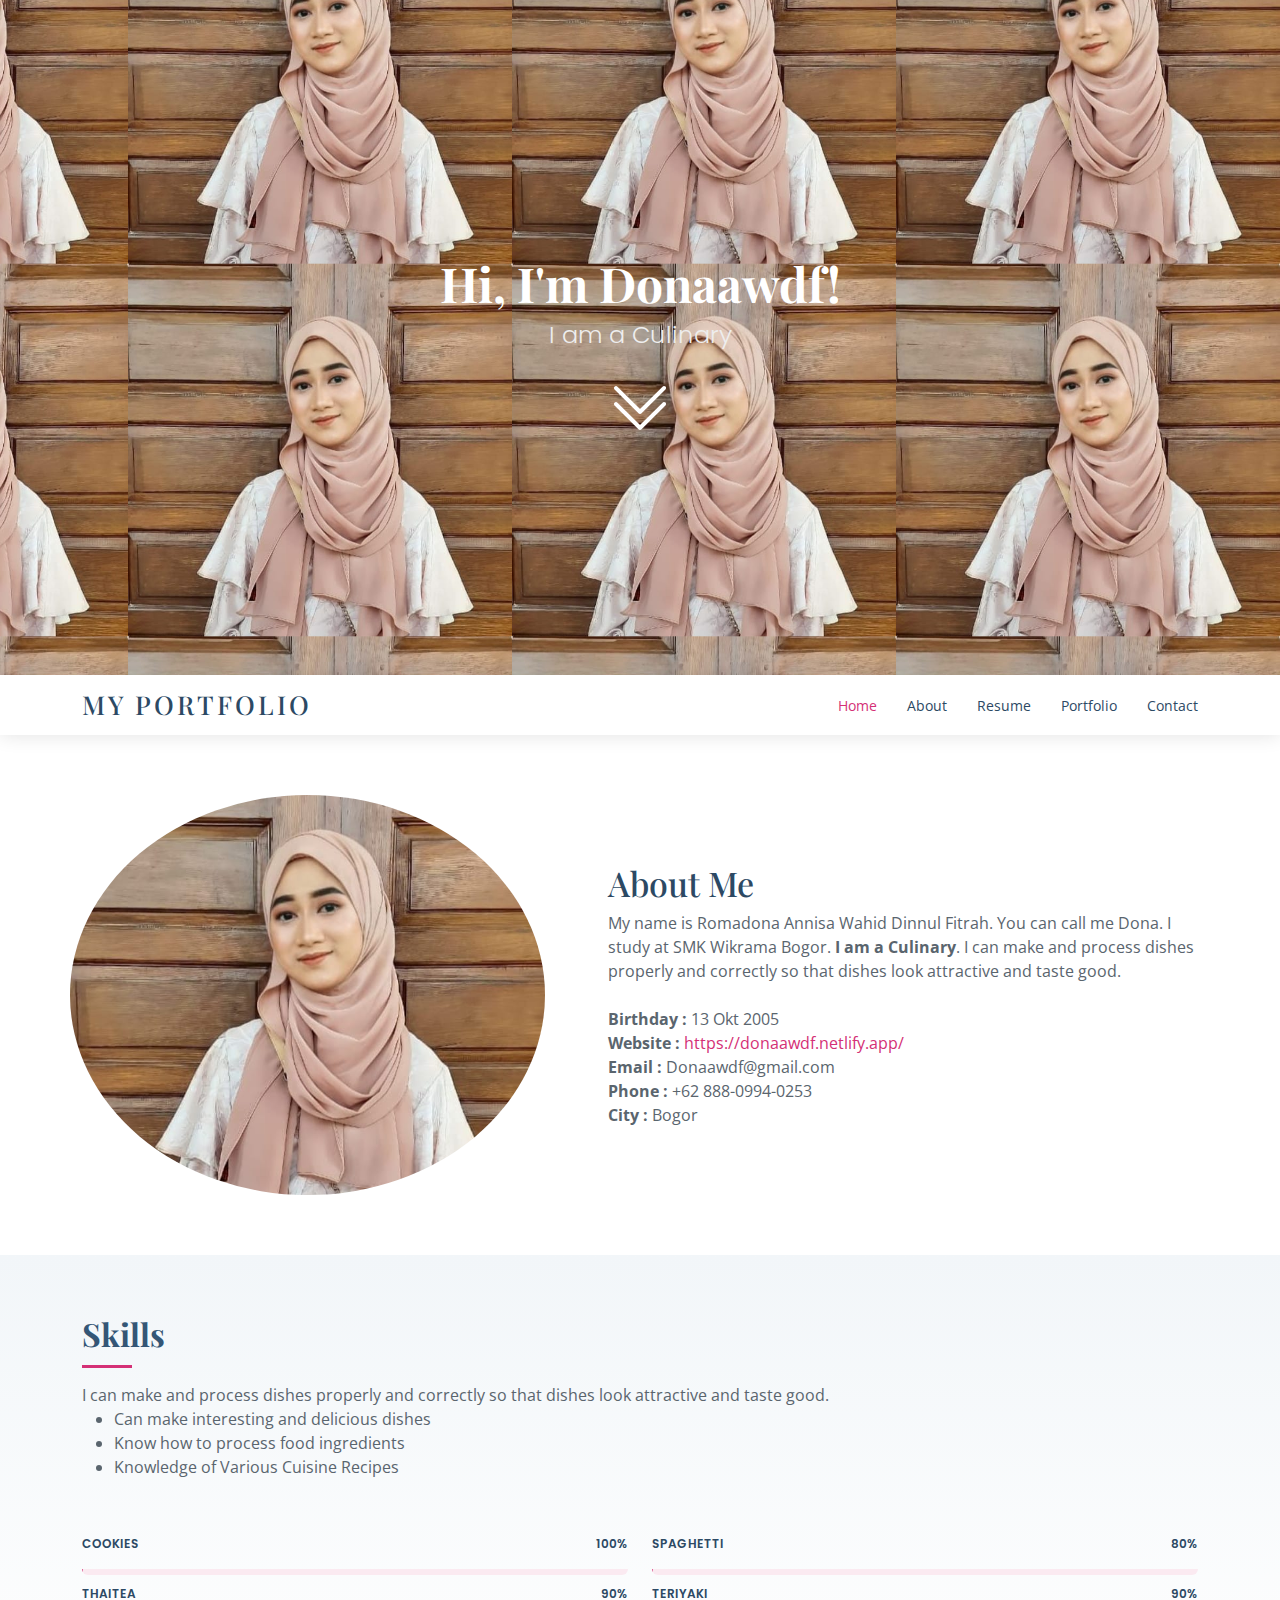
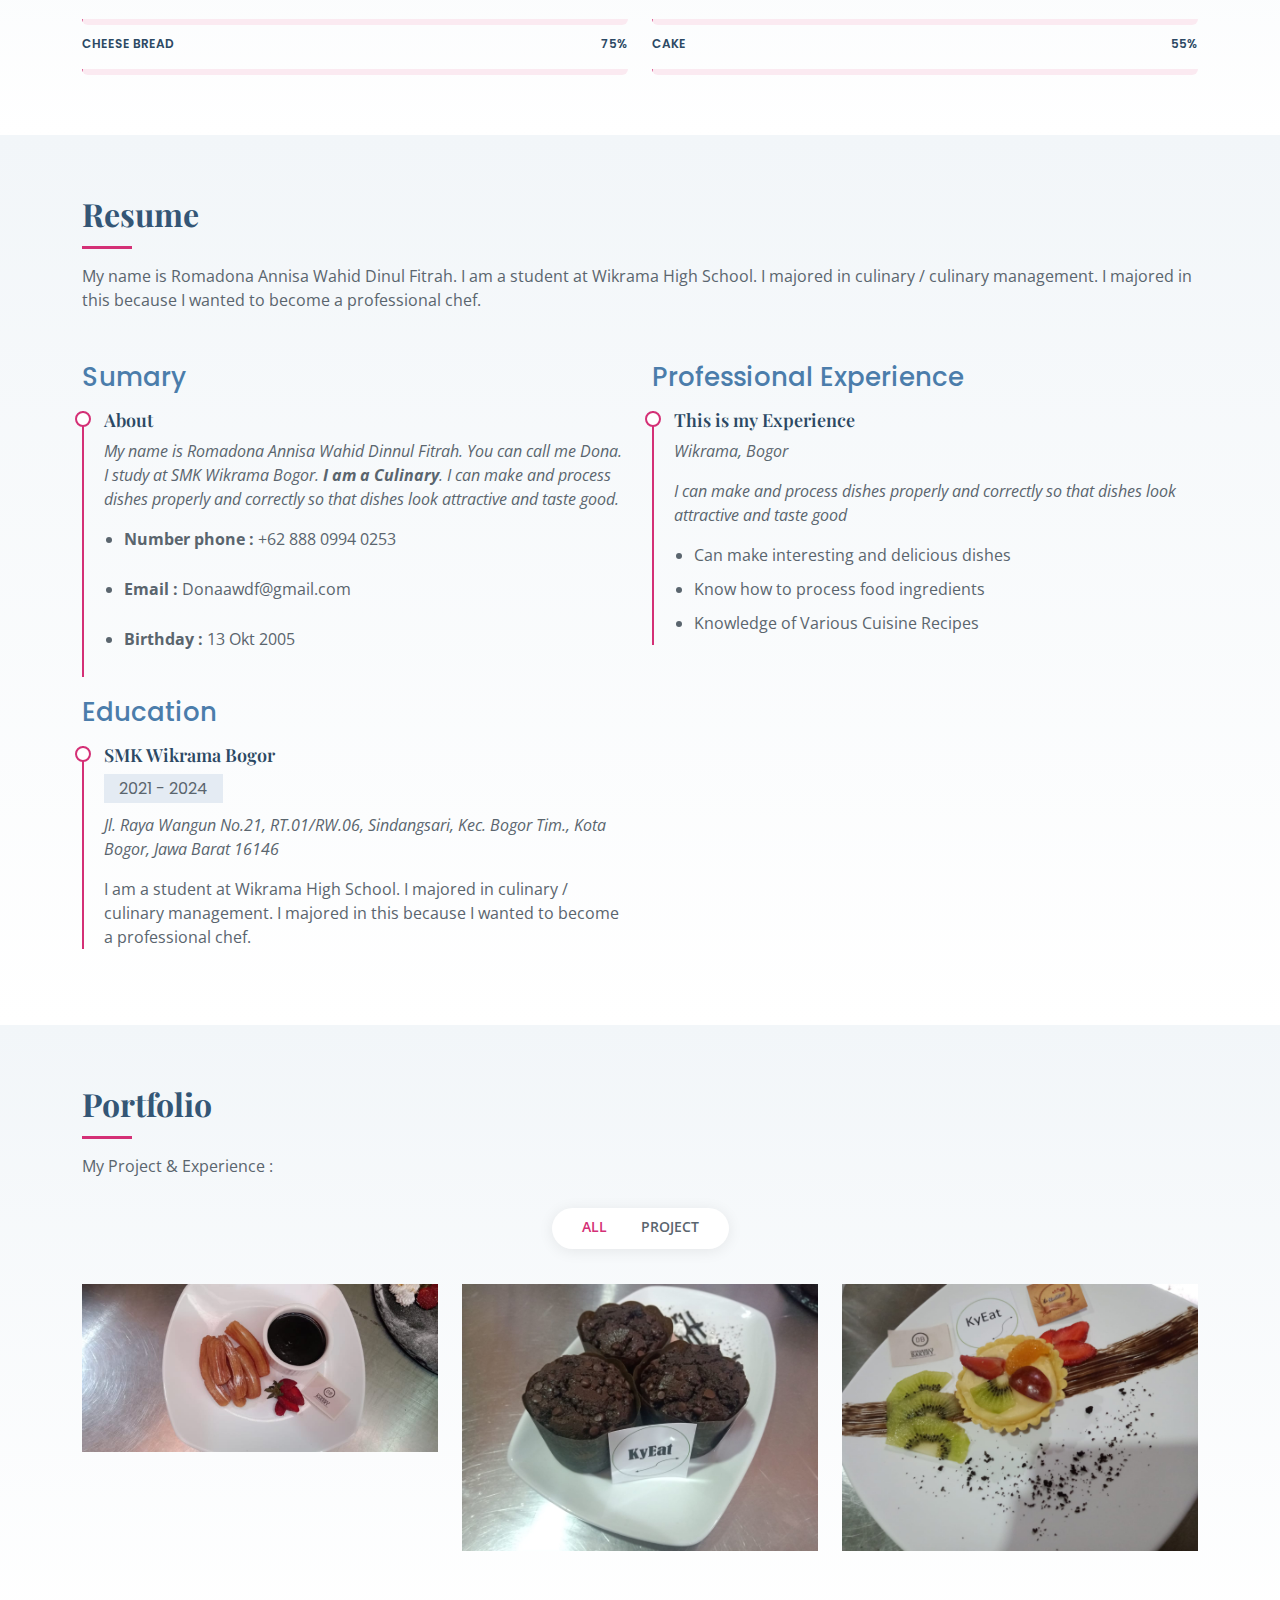
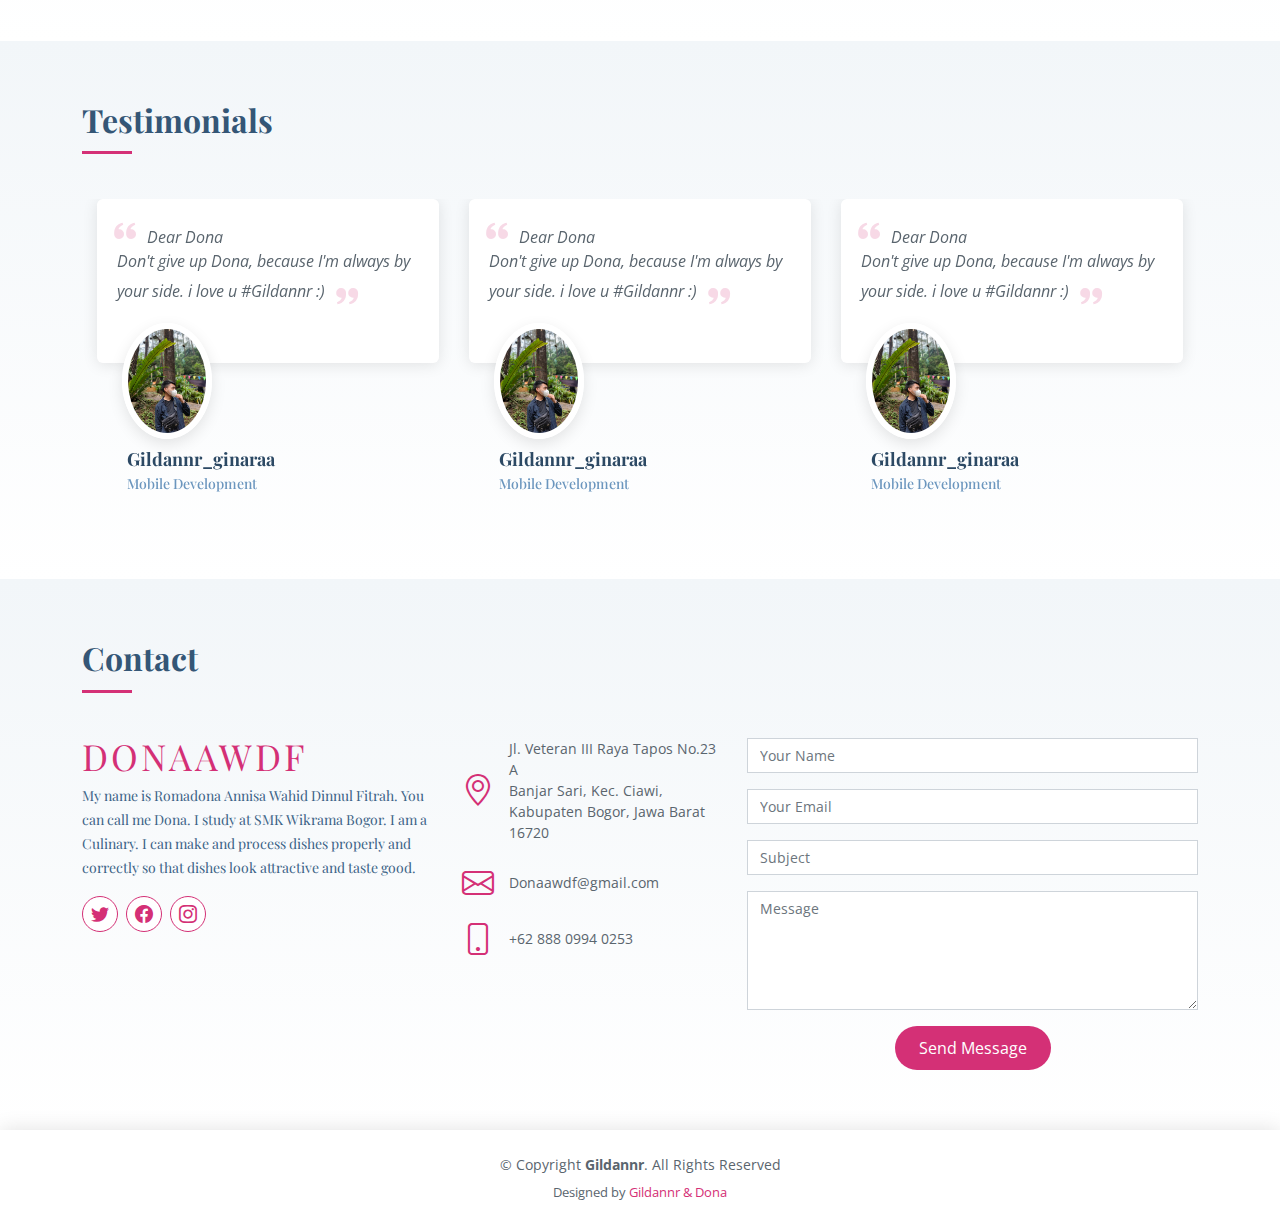
<file: index.html>
<!DOCTYPE html>
<html lang="en">

<head>
  <meta charset="utf-8">
  <meta content="width=device-width, initial-scale=1.0" name="viewport">

  <title>Dona Portfolio</title>
  <meta content="" name="description">
  <meta content="" name="keywords">

  <!-- Favicons -->
  <link hidden href="assets/img/favicon.png" rel="icon">
  <link hidden href="assets/img/apple-touch-icon.png" rel="apple-touch-icon">

  <!-- Google Fonts -->
  <link href="https://fonts.googleapis.com/css?family=Open+Sans:300,300i,400,400i,600,600i,700,700i|Poppins:300,300i,400,400i,500,500i,600,600i,700,700i|Playfair+Display:400,400i,500,500i,600,600i,700,700i&subset=cyrillic" rel="stylesheet">

  <!-- Vendor CSS Files -->
  <link href="assets/vendor/bootstrap/css/bootstrap.min.css" rel="stylesheet">
  <link href="assets/vendor/bootstrap-icons/bootstrap-icons.css" rel="stylesheet">
  <link href="assets/vendor/boxicons/css/boxicons.min.css" rel="stylesheet">
  <link href="assets/vendor/glightbox/css/glightbox.min.css" rel="stylesheet">
  <link href="assets/vendor/swiper/swiper-bundle.min.css" rel="stylesheet">

  <!-- Template Main CSS File -->
  <link href="assets/css/style.css" rel="stylesheet">

  <!-- =======================================================
  * Template Name: Lonely - v4.10.0
  * Template URL: https://bootstrapmade.com/free-html-bootstrap-template-lonely/
  * Author: BootstrapMade.com
  * License: https://bootstrapmade.com/license/
  ======================================================== -->
</head>

<body>

  <!-- ======= Hero Section ======= -->
  <section id="hero" class="d-flex flex-column align-items-center justify-content-center">
    <h1>Hi, I'm Donaawdf!</h1>
    <h2>I am a Culinary</h2>
    <a href="#about" class="btn-get-started scrollto"><i class="bi bi-chevron-double-down"></i></a>
  </section><!-- End Hero -->

  <!-- ======= Header ======= -->
  <header id="header" class="d-flex align-items-center">
    <div class="container d-flex align-items-center justify-content-between">

      <div class="logo">
        <h1><a href="index.html">My portfolio</a></h1>
        <!-- Uncomment below if you prefer to use an image logo -->
        <!-- <a href="index.html"><img src="assets/img/logo.png" alt="" class="img-fluid"></a>-->
      </div>

      <nav id="navbar" class="navbar">
        <ul>
          <li><a class="nav-link scrollto active" href="#hero">Home</a></li>
          <li><a class="nav-link scrollto" href="#about">About</a></li>
          <li><a class="nav-link scrollto" href="#resume">Resume</a></li>
          <li><a class="nav-link scrollto" href="#portfolio">Portfolio</a></li>
          <li><a class="nav-link scrollto" href="#contact">Contact</a></li>
        </ul>
        <i class="bi bi-list mobile-nav-toggle"></i>
      </nav><!-- .navbar -->

    </div>
  </header><!-- End Header -->

  <main id="main">

    <!-- ======= About Section ======= -->
    <section id="about" class="about">
      <div class="container">

        <div class="row no-gutters">
          <div class="image col-xl-5 d-flex align-items-stretch justify-content-center justify-content-lg-start"></div>
          <div class="col-xl-7 ps-0 ps-lg-5 pe-lg-1 d-flex align-items-stretch">
            <div style="margin-left: 15px;" class="content d-flex flex-column justify-content-center">
              <h3>About Me</h3>
              <p>
                My name is Romadona Annisa Wahid Dinnul Fitrah. You can call me Dona. I study at SMK Wikrama Bogor. <strong>I am a Culinary</strong>. I can make and process dishes properly and correctly so that dishes look attractive and taste good.</p><br>
                <div class="row">
                  <div class="personal-info padd-15">
                   <div class="row">
                       <div class="info-item padd-15">
                          <strong><p>Birthday : </strong><span>13 Okt 2005</span></p>
                       </div>
                       <div class="info-item padd-15">
                           <strong><p>Website : </strong><a href="https://donaawdf.netlify.app/"><span>https://donaawdf.netlify.app/</span></a></p>
                       </div>
                       <div class="info-item padd-15">
                           <strong><p>Email : </strong><span>Donaawdf@gmail.com</span></p>
                       </div>
                       <div class="info-item padd-15">
                           <strong><p>Phone : </strong><span>+62 888-0994-0253</span></p>
                       </div>
                       <div class="info-item padd-15">
                           <strong><p>City : </strong><span>Bogor</span></p>
                       </div>
                   </div><!-- End .content-->
          </div>
        </div>

      </div>
    </section><!-- End About Section -->

    <!-- ======= Skills Section ======= -->
    <section id="skills" class="skills section-bg">
      <div class="container">

        <div class="section-title">
          <h2>Skills</h2>
          <p>I can make and process dishes properly and correctly so that dishes look attractive and taste good.
            <ul>
              <li>Can make interesting and delicious dishes</li>
              <li>Know how to process food ingredients</li>
              <li>Knowledge of Various Cuisine Recipes</li>
            </ul>
          </p>
        </div>

        <div class="row skills-content">

          <div class="col-lg-6">

            <div class="progress">
              <span class="skill">Cookies <i class="val">100%</i></span>
              <div class="progress-bar-wrap">
                <div class="progress-bar" role="progressbar" aria-valuenow="100" aria-valuemin="0" aria-valuemax="100"></div>
              </div>
            </div>

            <div class="progress">
              <span class="skill">Thaitea <i class="val">90%</i></span>
              <div class="progress-bar-wrap">
                <div class="progress-bar" role="progressbar" aria-valuenow="90" aria-valuemin="0" aria-valuemax="100"></div>
              </div>
            </div>

            <div class="progress">
              <span class="skill">Cheese Bread <i class="val">75%</i></span>
              <div class="progress-bar-wrap">
                <div class="progress-bar" role="progressbar" aria-valuenow="75" aria-valuemin="0" aria-valuemax="100"></div>
              </div>
            </div>

          </div>

          <div class="col-lg-6">

            <div class="progress">
              <span class="skill">Spaghetti <i class="val">80%</i></span>
              <div class="progress-bar-wrap">
                <div class="progress-bar" role="progressbar" aria-valuenow="80" aria-valuemin="0" aria-valuemax="100"></div>
              </div>
            </div>

            <div class="progress">
              <span class="skill">Teriyaki <i class="val">90%</i></span>
              <div class="progress-bar-wrap">
                <div class="progress-bar" role="progressbar" aria-valuenow="90" aria-valuemin="0" aria-valuemax="100"></div>
              </div>
            </div>

            <div class="progress">
              <span class="skill">Cake <i class="val">55%</i></span>
              <div class="progress-bar-wrap">
                <div class="progress-bar" role="progressbar" aria-valuenow="55" aria-valuemin="0" aria-valuemax="100"></div>
              </div>
            </div>

          </div>

        </div>

      </div>
    </section><!-- End Skills Section -->

    <!-- ======= Resume Section ======= -->
    <section id="resume" class="resume section-bg">
      <div class="container">

        <div class="section-title">
          <h2>Resume</h2>
          <p>My name is Romadona Annisa Wahid Dinul Fitrah. I am a student at Wikrama High School. I majored in culinary / culinary management. I majored in this because I wanted to become a professional chef.</p>
        </div>

        <div class="row">
          <div class="col-lg-6">
            <h3 class="resume-title">Sumary</h3>
            <div class="resume-item pb-0">
              <h4>About</h4>
              <p><em>My name is Romadona Annisa Wahid Dinnul Fitrah. You can call me Dona. I study at SMK Wikrama Bogor. <strong>I am a Culinary</strong>. I can make and process dishes properly and correctly so that dishes look attractive and taste good.</p></em></p>
              <p>
              <ul>
                <li><strong><p>Number phone : </strong><span>+62 888 0994 0253</span></p></li>
                <li><strong><p>Email : </strong><span>Donaawdf@gmail.com</span></p></li>
                <li><strong><p>Birthday : </strong><span>13 Okt 2005</span></p></li>
              </ul>
              </p>
            </div>

            <h3 class="resume-title">Education</h3>
            <div class="resume-item">
              <h4>SMK Wikrama Bogor</h4>
              <h5>2021 - 2024</h5>
              <p><em>Jl. Raya Wangun No.21, RT.01/RW.06, Sindangsari, Kec. Bogor Tim., Kota Bogor, Jawa Barat 16146</em></p>
              <p> I am a student at Wikrama High School. I majored in culinary / culinary management. I majored in this because I wanted to become a professional chef.</p>
            </div>
          </div>
          <div class="col-lg-6">
            <h3 class="resume-title">Professional Experience</h3>
            <div class="resume-item">
              <h4>This is my Experience</h4>
              <p><em>Wikrama, Bogor </em></p>
              <p>
                <em>I can make and process dishes properly and correctly so that dishes look attractive and taste good
</em>
              <ul>
                <li>Can make interesting and delicious dishes</li>
                <li>Know how to process food ingredients </li>
                <li>Knowledge of Various Cuisine Recipes</li>
              </ul>
              </p>
            </div>
          </div>
        </div>

      </div>
    </section><!-- End Resume Section -->

   
    </section><!-- End Services Section -->

    <!-- ======= Portfolio Section ======= -->
    <section id="portfolio" class="portfolio section-bg">
      <div class="container">

        <div class="section-title">
          <h2>Portfolio</h2>
          <p>My Project & Experience :</p>
        </div>

        <div class="row">
          <div class="col-lg-12 d-flex justify-content-center">
            <ul id="portfolio-flters">
              <li data-filter="*" class="filter-active">All</li>
              <li data-filter=".filter-app">Project</li>
            </ul>
          </div>
        </div>

        <div class="row portfolio-container">

          <div class="col-lg-4 col-md-6 portfolio-item filter-app">
            <div class="portfolio-wrap">
              <img src="assets/img/portfolio/cake.jpg" class="img-fluid" alt="">
              <div class="portfolio-info">
                <h4>Project 1</h4>
                <p>Cake</p>
              </div>
              <div class="portfolio-links">
                <a href="assets/img/portfolio/cake.jpg" data-gallery="portfolioGallery" class="portfolio-lightbox" title="App 1"><i class="bx bx-plus"></i></a>
                <a href="portfolio-details.html" title="More Details"><i class="bx bx-link"></i></a>
              </div>
            </div>
          </div>

          <div class="col-lg-4 col-md-6 portfolio-item filter-app">
            <div class="portfolio-wrap">
              <img src="assets/img/portfolio/cokelat.jpg" class="img-fluid" alt="">
              <div class="portfolio-info">
                <h4>Project 2</h4>
                <p>Cookies</p>
              </div>
              <div class="portfolio-links">
                <a href="assets/img/portfolio/cokelat.jpg" data-gallery="portfolioGallery" class="portfolio-lightbox" title="Web 3"><i class="bx bx-plus"></i></a>
                <a href="portfolio-details.html" title="More Details"><i class="bx bx-link"></i></a>
              </div>
            </div>
          </div>

          <div class="col-lg-4 col-md-6 portfolio-item filter-app">
            <div class="portfolio-wrap">
              <img src="assets/img/portfolio/dessert.jpg" class="img-fluid" alt="">
              <div class="portfolio-info">
                <h4>Project 3</h4>
                <p>Dessert</p>
              </div>
              <div class="portfolio-links">
                <a href="assets/img/portfolio/dessert.jpg" data-gallery="portfolioGallery" class="portfolio-lightbox" title="App 2"><i class="bx bx-plus"></i></a>
                <a href="portfolio-details.html" title="More Details"><i class="bx bx-link"></i></a>
              </div>
            </div>
          </div>
    </section><!-- End Portfolio Section -->

   
    <!-- ======= Testimonials Section ======= -->
    <section id="testimonials" class="testimonials section-bg">
      <div class="container">

        <div class="section-title">
          <h2>Testimonials</h2>
        </div>

        <div class="testimonials-slider swiper" data-aos="fade-up" data-aos-delay="100">
          <div class="swiper-wrapper">

            <div class="swiper-slide">
              <div class="testimonial-item">
                <p>
                  <i class="bx bxs-quote-alt-left quote-icon-left"></i>
                  Dear Dona <br> Don't give up Dona, because I'm always by your side. i love u #Gildannr :)
                  <i class="bx bxs-quote-alt-right quote-icon-right"></i>
                </p>
                <img src="assets/img/testimonials/candit.jpeg" class="testimonial-img" alt="">
                <h3>Gildannr_ginaraa</h3>
                <h4>Mobile Development</h4>
              </div>
            </div><!-- End testimonial item -->
          </div>
        </div>
      </div>
    </section>
    <!-- ======= Contact Section ======= -->
    <section id="contact" class="contact section-bg">
      <div class="container">

        <div class="section-title">
          <h2>Contact</h2>
          </div>

        <div class="row">

          <div class="col-lg-4 col-md-4">
            <div class="contact-about">
              <h3>Donaawdf</h3>
              <p>My name is Romadona Annisa Wahid Dinnul Fitrah. You can call me Dona. I study at SMK Wikrama Bogor. I am a Culinary. I can make and process dishes properly and correctly so that dishes look attractive and taste good.</p>
              <div class="social-links">
                <a href="#" class="twitter"><i class="bi bi-twitter"></i></a>
                <a href="#" class="facebook"><i class="bi bi-facebook"></i></a>
                <a href="https://www.instagram.com/donarwft/?hl=id" class="instagram"><i class="bi bi-instagram"></i></a>
              </div>
            </div>
          </div>

          <div class="col-lg-3 col-md-4">
            <div class="info">
              <div class="d-flex align-items-center">
                <i class="bi bi-geo-alt"></i>
                <p>Jl. Veteran III Raya Tapos No.23 A<br>Banjar Sari, Kec. Ciawi, Kabupaten Bogor, Jawa Barat 16720</p>
              </div>

              <div class="d-flex align-items-center mt-4">
                <i class="bi bi-envelope"></i>
                <p>Donaawdf@gmail.com</p>
              </div>

              <div class="d-flex align-items-center mt-4">
                <i class="bi bi-phone"></i>
                <p>+62 888 0994 0253</p>
              </div>

            </div>
          </div>

          <div class="col-lg-5 col-md-8">
            <form action="forms/contact.php" method="post" role="form" class="php-email-form">
              <div class="form-group">
                <input type="text" name="name" class="form-control" id="name" placeholder="Your Name" required>
              </div>
              <div class="form-group mt-3">
                <input type="email" class="form-control" name="email" id="email" placeholder="Your Email" required>
              </div>
              <div class="form-group mt-3">
                <input type="text" class="form-control" name="subject" id="subject" placeholder="Subject" required>
              </div>
              <div class="form-group mt-3">
                <textarea class="form-control" name="message" rows="5" placeholder="Message" required></textarea>
              </div>
              <div class="my-3">
                <div class="loading">Loading</div>
                <div class="error-message"></div>
                <div class="sent-message">Your message has been sent. Thank you!</div>
              </div>
              <div class="text-center"><button type="submit">Send Message</button></div>
            </form>
          </div>

        </div>

      </div>
    </section><!-- End Contact Section -->

  </main><!-- End #main -->

  <!-- ======= Footer ======= -->
  <footer id="footer">
    <div class="container">
      <div class="copyright">
        &copy; Copyright <strong><span>Gildannr</span></strong>. All Rights Reserved
      </div>
      <div class="credits">
        <!-- All the links in the footer should remain intact. -->
        <!-- You can delete the links only if you purchased the pro version. -->
        <!-- Licensing information: https://bootstrapmade.com/license/ -->
        <!-- Purchase the pro version with working PHP/AJAX contact form: https://bootstrapmade.com/free-html-bootstrap-template-lonely/ -->
        Designed by <a href="https://github.com/muhamadgildannr">Gildannr & Dona</a>
      </div>
    </div>
  </footer><!-- End  Footer -->

  <a href="#" class="back-to-top d-flex align-items-center justify-content-center"><i class="bi bi-arrow-up-short"></i></a>

  <!-- Vendor JS Files -->
  <script src="assets/vendor/purecounter/purecounter_vanilla.js"></script>
  <script src="assets/vendor/bootstrap/js/bootstrap.bundle.min.js"></script>
  <script src="assets/vendor/glightbox/js/glightbox.min.js"></script>
  <script src="assets/vendor/isotope-layout/isotope.pkgd.min.js"></script>
  <script src="assets/vendor/swiper/swiper-bundle.min.js"></script>
  <script src="assets/vendor/waypoints/noframework.waypoints.js"></script>
  <script src="assets/vendor/php-email-form/validate.js"></script>

  <!-- Template Main JS File -->
  <script src="assets/js/main.js"></script>

</body>

</html>
</file>
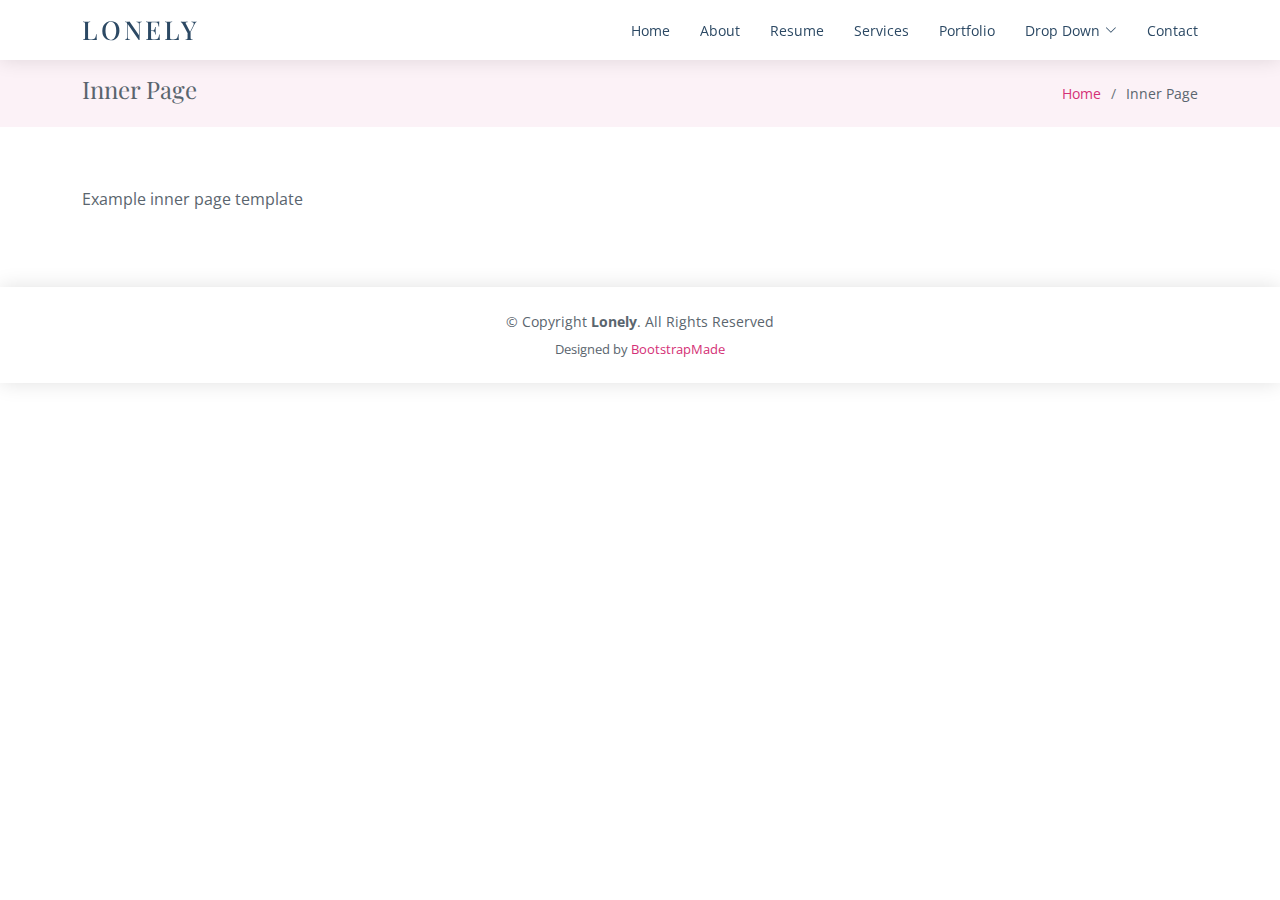
<file: inner-page.html>
<!DOCTYPE html>
<html lang="en">

<head>
  <meta charset="utf-8">
  <meta content="width=device-width, initial-scale=1.0" name="viewport">

  <title>Inner Page - Lonely Bootstrap Template</title>
  <meta content="" name="description">
  <meta content="" name="keywords">

  <!-- Favicons -->
  <link hidden href="assets/img/favicon.png" rel="icon">
  <link hidden href="assets/img/apple-touch-icon.png" rel="apple-touch-icon">

  <!-- Google Fonts -->
  <link href="https://fonts.googleapis.com/css?family=Open+Sans:300,300i,400,400i,600,600i,700,700i|Poppins:300,300i,400,400i,500,500i,600,600i,700,700i|Playfair+Display:400,400i,500,500i,600,600i,700,700i&subset=cyrillic" rel="stylesheet">

  <!-- Vendor CSS Files -->
  <link href="assets/vendor/bootstrap/css/bootstrap.min.css" rel="stylesheet">
  <link href="assets/vendor/bootstrap-icons/bootstrap-icons.css" rel="stylesheet">
  <link href="assets/vendor/boxicons/css/boxicons.min.css" rel="stylesheet">
  <link href="assets/vendor/glightbox/css/glightbox.min.css" rel="stylesheet">
  <link href="assets/vendor/swiper/swiper-bundle.min.css" rel="stylesheet">

  <!-- Template Main CSS File -->
  <link href="assets/css/style.css" rel="stylesheet">

  <!-- =======================================================
  * Template Name: Lonely - v4.10.0
  * Template URL: https://bootstrapmade.com/free-html-bootstrap-template-lonely/
  * Author: BootstrapMade.com
  * License: https://bootstrapmade.com/license/
  ======================================================== -->
</head>

<body>

  <!-- ======= Header ======= -->
  <header id="header" class="d-flex align-items-center">
    <div class="container d-flex align-items-center justify-content-between">

      <div class="logo">
        <h1><a href="index.html">Lonely</a></h1>
        <!-- Uncomment below if you prefer to use an image logo -->
        <!-- <a href="index.html"><img src="assets/img/logo.png" alt="" class="img-fluid"></a>-->
      </div>

      <nav id="navbar" class="navbar">
        <ul>
          <li><a class="nav-link scrollto " href="#hero">Home</a></li>
          <li><a class="nav-link scrollto" href="#about">About</a></li>
          <li><a class="nav-link scrollto" href="#resume">Resume</a></li>
          <li><a class="nav-link scrollto" href="#services">Services</a></li>
          <li><a class="nav-link scrollto" href="#portfolio">Portfolio</a></li>
          <li class="dropdown"><a href="#"><span>Drop Down</span> <i class="bi bi-chevron-down"></i></a>
            <ul>
              <li><a href="#">Drop Down 1</a></li>
              <li class="dropdown"><a href="#"><span>Deep Drop Down</span> <i class="bi bi-chevron-right"></i></a>
                <ul>
                  <li><a href="#">Deep Drop Down 1</a></li>
                  <li><a href="#">Deep Drop Down 2</a></li>
                  <li><a href="#">Deep Drop Down 3</a></li>
                  <li><a href="#">Deep Drop Down 4</a></li>
                  <li><a href="#">Deep Drop Down 5</a></li>
                </ul>
              </li>
              <li><a href="#">Drop Down 2</a></li>
              <li><a href="#">Drop Down 3</a></li>
              <li><a href="#">Drop Down 4</a></li>
            </ul>
          </li>
          <li><a class="nav-link scrollto" href="#contact">Contact</a></li>
        </ul>
        <i class="bi bi-list mobile-nav-toggle"></i>
      </nav><!-- .navbar -->

    </div>
  </header><!-- End Header -->

  <main id="main">

    <!-- ======= Breadcrumbs Section ======= -->
    <section class="breadcrumbs">
      <div class="container">

        <div class="d-flex justify-content-between align-items-center">
          <h2>Inner Page</h2>
          <ol>
            <li><a href="index.html">Home</a></li>
            <li>Inner Page</li>
          </ol>
        </div>

      </div>
    </section><!-- End Breadcrumbs Section -->

    <section class="inner-page">
      <div class="container">
        <p>
          Example inner page template
        </p>
      </div>
    </section>

  </main><!-- End #main -->

  <!-- ======= Footer ======= -->
  <footer id="footer">
    <div class="container">
      <div class="copyright">
        &copy; Copyright <strong><span>Lonely</span></strong>. All Rights Reserved
      </div>
      <div class="credits">
        <!-- All the links in the footer should remain intact. -->
        <!-- You can delete the links only if you purchased the pro version. -->
        <!-- Licensing information: https://bootstrapmade.com/license/ -->
        <!-- Purchase the pro version with working PHP/AJAX contact form: https://bootstrapmade.com/free-html-bootstrap-template-lonely/ -->
        Designed by <a href="https://bootstrapmade.com/">BootstrapMade</a>
      </div>
    </div>
  </footer><!-- End  Footer -->

  <a href="#" class="back-to-top d-flex align-items-center justify-content-center"><i class="bi bi-arrow-up-short"></i></a>

  <!-- Vendor JS Files -->
  <script src="assets/vendor/purecounter/purecounter_vanilla.js"></script>
  <script src="assets/vendor/bootstrap/js/bootstrap.bundle.min.js"></script>
  <script src="assets/vendor/glightbox/js/glightbox.min.js"></script>
  <script src="assets/vendor/isotope-layout/isotope.pkgd.min.js"></script>
  <script src="assets/vendor/swiper/swiper-bundle.min.js"></script>
  <script src="assets/vendor/waypoints/noframework.waypoints.js"></script>
  <script src="assets/vendor/php-email-form/validate.js"></script>

  <!-- Template Main JS File -->
  <script src="assets/js/main.js"></script>

</body>

</html>
</file>
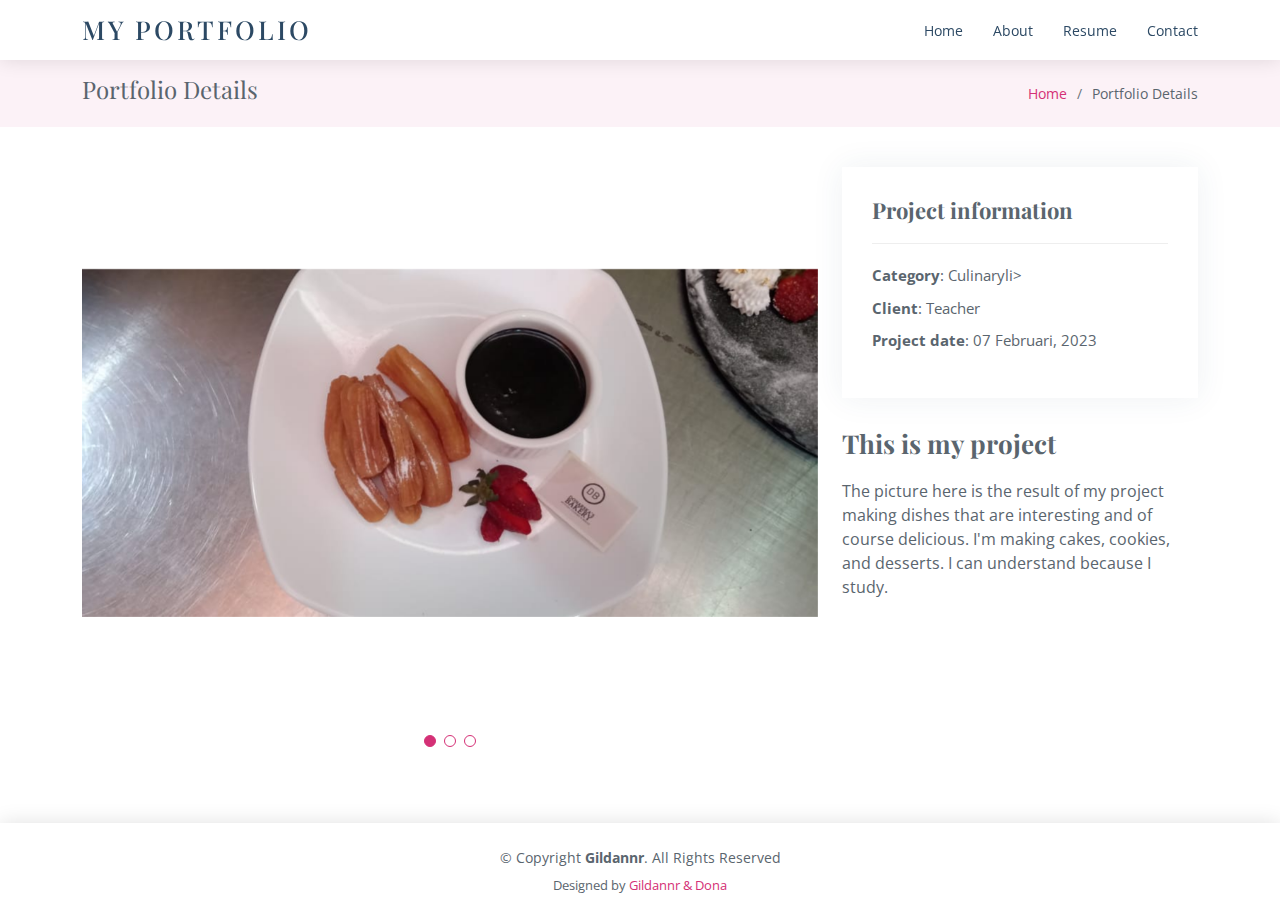
<file: portfolio-details.html>
<!DOCTYPE html>
<html lang="en">

<head>
  <meta charset="utf-8">
  <meta content="width=device-width, initial-scale=1.0" name="viewport">

  <title>Portfolio Details</title>
  <meta content="" name="description">
  <meta content="" name="keywords">

  <!-- Favicons -->
  <link hidden href="assets/img/favicon.png" rel="icon">
  <link hidden href="assets/img/apple-touch-icon.png" rel="apple-touch-icon">

  <!-- Google Fonts -->
  <link href="https://fonts.googleapis.com/css?family=Open+Sans:300,300i,400,400i,600,600i,700,700i|Poppins:300,300i,400,400i,500,500i,600,600i,700,700i|Playfair+Display:400,400i,500,500i,600,600i,700,700i&subset=cyrillic" rel="stylesheet">

  <!-- Vendor CSS Files -->
  <link href="assets/vendor/bootstrap/css/bootstrap.min.css" rel="stylesheet">
  <link href="assets/vendor/bootstrap-icons/bootstrap-icons.css" rel="stylesheet">
  <link href="assets/vendor/boxicons/css/boxicons.min.css" rel="stylesheet">
  <link href="assets/vendor/glightbox/css/glightbox.min.css" rel="stylesheet">
  <link href="assets/vendor/swiper/swiper-bundle.min.css" rel="stylesheet">

  <!-- Template Main CSS File -->
  <link href="assets/css/style.css" rel="stylesheet">

  <!-- =======================================================
  * Template Name: Lonely - v4.10.0
  * Template URL: https://bootstrapmade.com/free-html-bootstrap-template-lonely/
  * Author: BootstrapMade.com
  * License: https://bootstrapmade.com/license/
  ======================================================== -->
</head>

<body>

  <!-- ======= Header ======= -->
  <header id="header" class="d-flex align-items-center">
    <div class="container d-flex align-items-center justify-content-between">

      <div class="logo">
        <h1><a href="index.html">My portfolio</a></h1>
        <!-- Uncomment below if you prefer to use an image logo -->
        <!-- <a href="index.html"><img src="assets/img/logo.png" alt="" class="img-fluid"></a>-->
      </div>

      <nav id="navbar" class="navbar">
        <ul>
          <li><a class="nav-link scrollto " href="#hero">Home</a></li>
          <li><a class="nav-link scrollto" href="#about">About</a></li>
          <li><a class="nav-link scrollto" href="#resume">Resume</a></li>
          <li><a class="nav-link scrollto" href="#contact">Contact</a></li>
        </ul>
        <i class="bi bi-list mobile-nav-toggle"></i>
      </nav><!-- .navbar -->

    </div>
  </header><!-- End Header -->

  <main id="main">

    <!-- ======= Breadcrumbs Section ======= -->
    <section class="breadcrumbs">
      <div class="container">

        <div class="d-flex justify-content-between align-items-center">
          <h2>Portfolio Details</h2>
          <ol>
            <li><a href="index.html">Home</a></li>
            <li>Portfolio Details</li>
          </ol>
        </div>

      </div>
    </section><!-- Breadcrumbs Section -->

    <!-- ======= Portfolio Details Section ======= -->
    <section id="portfolio-details" class="portfolio-details">
      <div class="container">

        <div class="row gy-4">

          <div class="col-lg-8">
            <div class="portfolio-details-slider swiper">
              <div class="swiper-wrapper align-items-center">

                <div class="swiper-slide">
                  <img src="assets/img/portfolio/cake.jpg" alt="">
                </div>

                <div class="swiper-slide">
                  <img src="assets/img/portfolio/cokelat.jpg" alt="">
                </div>

                <div class="swiper-slide">
                  <img src="assets/img/portfolio/dessert.jpg" alt="">
                </div>

              </div>
              <div class="swiper-pagination"></div>
            </div>
          </div>

          <div class="col-lg-4">
            <div class="portfolio-info">
              <h3>Project information</h3>
              <ul>
                <li><strong>Category</strong>: Culinaryli>
                <li><strong>Client</strong>: Teacher</li>
                <li><strong>Project date</strong>: 07 Februari, 2023</li>
              </ul>
            </div>
            <div class="portfolio-description">
              <h2>This is my project</h2>
              <p>
                The picture here is the result of my project making dishes that are interesting and of course delicious. I'm making cakes, cookies, and desserts. I can understand because I study.
              </p>
            </div>
          </div>

        </div>

      </div>
    </section><!-- End Portfolio Details Section -->

  </main><!-- End #main -->

  <!-- ======= Footer ======= -->
  <footer id="footer">
    <div class="container">
      <div class="copyright">
        &copy; Copyright <strong><span>Gildannr</span></strong>. All Rights Reserved
      </div>
      <div class="credits">
        <!-- All the links in the footer should remain intact. -->
        <!-- You can delete the links only if you purchased the pro version. -->
        <!-- Licensing information: https://bootstrapmade.com/license/ -->
        <!-- Purchase the pro version with working PHP/AJAX contact form: https://bootstrapmade.com/free-html-bootstrap-template-lonely/ -->
        Designed by <a href="https://github.com/muhamadgildannr">Gildannr & Dona</a>
      </div>
    </div>
  </footer><!-- End  Footer -->

  <a href="#" class="back-to-top d-flex align-items-center justify-content-center"><i class="bi bi-arrow-up-short"></i></a>

  <!-- Vendor JS Files -->
  <script src="assets/vendor/purecounter/purecounter_vanilla.js"></script>
  <script src="assets/vendor/bootstrap/js/bootstrap.bundle.min.js"></script>
  <script src="assets/vendor/glightbox/js/glightbox.min.js"></script>
  <script src="assets/vendor/isotope-layout/isotope.pkgd.min.js"></script>
  <script src="assets/vendor/swiper/swiper-bundle.min.js"></script>
  <script src="assets/vendor/waypoints/noframework.waypoints.js"></script>
  <script src="assets/vendor/php-email-form/validate.js"></script>

  <!-- Template Main JS File -->
  <script src="assets/js/main.js"></script>

</body>

</html>
</file>
<file: assets/css/style.css>
/**
* Template Name: Lonely - v4.10.0
* Template URL: https://bootstrapmade.com/free-html-bootstrap-template-lonely/
* Author: BootstrapMade.com
* License: https://bootstrapmade.com/license/
*/

/*--------------------------------------------------------------
# General
--------------------------------------------------------------*/
body {
  font-family: "Open Sans", sans-serif;
  color: #5a656e;
}

a {
  color: #d43076;
  text-decoration: none;
}

a:hover {
  color: #dd5a92;
  text-decoration: none;
}

h1,
h2,
h3,
h4,
h5,
h6 {
  font-family: "Playfair Display", serif;
}

/*--------------------------------------------------------------
# Back to top button
--------------------------------------------------------------*/
.back-to-top {
  position: fixed;
  visibility: hidden;
  opacity: 0;
  right: 15px;
  bottom: 15px;
  z-index: 9999;
  background: #d43076;
  width: 40px;
  height: 40px;
  border-radius: 50px;
  transition: all 0.4s;
}

.back-to-top i {
  font-size: 24px;
  color: #fff;
  line-height: 0;
}

.back-to-top:hover {
  background: #db528c;
  color: #fff;
}

.back-to-top.active {
  visibility: visible;
  opacity: 1;
}

/*--------------------------------------------------------------
# Header
--------------------------------------------------------------*/
#header {
  transition: all 0.5s;
  z-index: 997;
  transition: all 0.5s;
  height: 60px;
  background: #fff;
  box-shadow: 0px 0px 20px 0px rgba(0, 0, 0, 0.12);
}

#header .logo h1 {
  font-size: 26px;
  margin: 0;
  padding: 6px 0;
  line-height: 1;
  font-weight: 500;
  letter-spacing: 3px;
  text-transform: uppercase;
}

#header .logo h1 a,
#header .logo h1 a:hover {
  color: #2c4964;
  text-decoration: none;
}

#header .logo img {
  padding: 0;
  margin: 0;
  max-height: 40px;
}

.scrolled-offset {
  margin-top: 60px;
}

/*--------------------------------------------------------------
# Navigation Menu
--------------------------------------------------------------*/
/**
* Desktop Navigation 
*/
.navbar {
  padding: 0;
}

.navbar ul {
  margin: 0;
  padding: 0;
  display: flex;
  list-style: none;
  align-items: center;
}

.navbar li {
  position: relative;
}

.navbar a,
.navbar a:focus {
  display: flex;
  align-items: center;
  justify-content: space-between;
  padding: 10px 0 10px 30px;
  font-size: 14px;
  color: #2c4964;
  white-space: nowrap;
  transition: 0.3s;
}

.navbar a i,
.navbar a:focus i {
  font-size: 12px;
  line-height: 0;
  margin-left: 5px;
}

.navbar a:hover,
.navbar .active,
.navbar .active:focus,
.navbar li:hover>a {
  color: #d43076;
}

.navbar .dropdown ul {
  display: block;
  position: absolute;
  left: 14px;
  top: 100%;
  margin: 0;
  padding: 10px 0;
  z-index: 99;
  opacity: 0;
  visibility: hidden;
  background: #fff;
  box-shadow: 0px 0px 30px rgba(127, 137, 161, 0.25);
  transition: 0.3s;
  border-radius: 4px;
}

.navbar .dropdown ul li {
  min-width: 200px;
}

.navbar .dropdown ul a {
  padding: 10px 20px;
  text-transform: none;
}

.navbar .dropdown ul a i {
  font-size: 12px;
}

.navbar .dropdown ul a:hover,
.navbar .dropdown ul .active:hover,
.navbar .dropdown ul li:hover>a {
  color: #d43076;
}

.navbar .dropdown:hover>ul {
  opacity: 1;
  visibility: visible;
}

.navbar .dropdown .dropdown ul {
  top: 0;
  left: calc(100% - 30px);
  visibility: hidden;
}

.navbar .dropdown .dropdown:hover>ul {
  opacity: 1;
  top: 0;
  left: 100%;
  visibility: visible;
}

@media (max-width: 1366px) {
  .navbar .dropdown .dropdown ul {
    left: -90%;
  }

  .navbar .dropdown .dropdown:hover>ul {
    left: -100%;
  }
}

/**
* Mobile Navigation 
*/
.mobile-nav-toggle {
  color: #2c4964;
  font-size: 28px;
  cursor: pointer;
  display: none;
  line-height: 0;
  transition: 0.5s;
}

.mobile-nav-toggle.bi-x {
  color: #fff;
}

@media (max-width: 991px) {
  .mobile-nav-toggle {
    display: block;
  }

  .navbar ul {
    display: none;
  }
}

.navbar-mobile {
  position: fixed;
  overflow: hidden;
  top: 0;
  right: 0;
  left: 0;
  bottom: 0;
  background: rgba(13, 21, 29, 0.6);
  transition: 0.3s;
  z-index: 998;
}

.navbar-mobile .mobile-nav-toggle {
  position: absolute;
  top: 15px;
  right: 15px;
}

.navbar-mobile ul {
  display: block;
  position: absolute;
  top: 55px;
  right: 15px;
  bottom: 15px;
  left: 15px;
  padding: 10px 0;
  border-radius: 10px;
  background-color: #fff;
  overflow-y: auto;
  transition: 0.3s;
}

.navbar-mobile a,
.navbar-mobile a:focus {
  padding: 10px 20px;
  font-size: 15px;
  color: #2c4964;
}

.navbar-mobile a:hover,
.navbar-mobile .active,
.navbar-mobile li:hover>a {
  color: #d43076;
}

.navbar-mobile .getstarted,
.navbar-mobile .getstarted:focus {
  margin: 15px;
}

.navbar-mobile .dropdown ul {
  position: static;
  display: none;
  margin: 10px 20px;
  padding: 10px 0;
  z-index: 99;
  opacity: 1;
  visibility: visible;
  background: #fff;
  box-shadow: 0px 0px 30px rgba(127, 137, 161, 0.25);
}

.navbar-mobile .dropdown ul li {
  min-width: 200px;
}

.navbar-mobile .dropdown ul a {
  padding: 10px 20px;
}

.navbar-mobile .dropdown ul a i {
  font-size: 12px;
}

.navbar-mobile .dropdown ul a:hover,
.navbar-mobile .dropdown ul .active:hover,
.navbar-mobile .dropdown ul li:hover>a {
  color: #d43076;
}

.navbar-mobile .dropdown>.dropdown-active {
  display: block;
}

/*--------------------------------------------------------------
# Hero Section
--------------------------------------------------------------*/
#hero {
  width: 100%;
  height: 75vh;
  background: url("../img/love.jpeg") right;
  background-size: 30%;
  padding: 10 25px;
}

#hero h1 {
  margin: 0 0 10px 0;
  font-size: 48px;
  font-weight: 700;
  line-height: 56px;
  color: #fff;
}

#hero h2 {
  color: #eee;
  margin-bottom: 10px;
  font-size: 24px;
  font-weight: 300;
  font-family: "Poppins", sans-serif;
}

#hero .btn-get-started {
  font-size: 64px;
  transition: 0.5s;
  color: #fff;
  height: 60px;
}

#hero .btn-get-started:hover {
  padding-top: 10px;
  color: #d43076;
}

@media (min-width: 1024px) {
  #hero {
    background-attachment: fixed;
  }
}

@media (max-width: 768px) {
  #hero h1 {
    font-size: 28px;
    line-height: 36px;
  }

  #hero h2 {
    font-size: 18px;
    line-height: 24px;
    margin-bottom: 30px;
  }
}

/*--------------------------------------------------------------
# Sections General
--------------------------------------------------------------*/
section {
  padding: 60px 0;
}

.section-bg {
  background: linear-gradient(180deg, #f2f6f9 0%, #fff 100%);
}

.section-title {
  padding-bottom: 30px;
}

.section-title h2 {
  font-size: 32px;
  font-weight: bold;
  margin-bottom: 15px;
  padding-bottom: 15px;
  position: relative;
  color: #345676;
}

.section-title h2::after {
  content: "";
  position: absolute;
  display: block;
  width: 50px;
  height: 3px;
  background: #d43076;
  bottom: 0;
  left: 0;
}

.section-title p {
  margin-bottom: 0;
}

/*--------------------------------------------------------------
# Breadcrumbs
--------------------------------------------------------------*/
.breadcrumbs {
  padding: 15px 0;
  background-color: #fcf2f7;
  min-height: 40px;
}

.breadcrumbs h2 {
  font-size: 24px;
  font-weight: 300;
}

.breadcrumbs ol {
  display: flex;
  flex-wrap: wrap;
  list-style: none;
  padding: 0;
  margin: 0;
  font-size: 14px;
}

.breadcrumbs ol li+li {
  padding-left: 10px;
}

.breadcrumbs ol li+li::before {
  display: inline-block;
  padding-right: 10px;
  color: #6c757d;
  content: "/";
}

@media (max-width: 768px) {
  .breadcrumbs .d-flex {
    display: block !important;
  }

  .breadcrumbs ol {
    display: block;
  }

  .breadcrumbs ol li {
    display: inline-block;
  }
}

/*--------------------------------------------------------------
# About
--------------------------------------------------------------*/
.about .content {
  padding: 30px 0;
}

.about .content h3 {
  font-weight: 500;
  font-size: 34px;
  color: #2c4964;
}

.about .content p {
  margin-bottom: 0;
}

.about .content .count-box {
  padding: 20px 0;
  width: 100%;
}

.about .content .count-box i {
  display: block;
  font-size: 36px;
  color: #eeafca;
  float: left;
  line-height: 0;
}

.about .content .count-box span {
  font-size: 36px;
  line-height: 20px;
  display: block;
  font-weight: 700;
  color: #2c4964;
  margin-left: 50px;
  font-family: "Playfair Display", serif;
}

.about .content .count-box p {
  padding: 15px 0 0 0;
  margin: 0 0 0 50px;
  font-family: "Playfair Display", serif;
  font-size: 14px;
  color: #437099;
}

.about .content .count-box a {
  font-weight: 600;
  display: block;
  margin-top: 20px;
  color: #437099;
  font-size: 15px;
  font-family: "Poppins", sans-serif;
  transition: ease-in-out 0.3s;
}

.about .content .count-box a:hover {
  color: #6b96be;
}

.about .image {
  background: url("../img/love.jpeg") center center no-repeat;
  background-size: cover;
  min-height: 400px;
  border-radius: 50%;
}

@media (max-width: 991px) {
  .about .image {
    text-align: center;
  }

  .about .image img {
    max-width: 80%;
  }
}

@media (max-width: 667px) {
  .about .image img {
    max-width: 100%;
  }
}

/*--------------------------------------------------------------
# Skills
--------------------------------------------------------------*/
.skills .progress {
  height: 50px;
  display: block;
  background: none;
}

.skills .progress .skill {
  padding: 10px 0;
  margin: 0 0 6px 0;
  text-transform: uppercase;
  display: block;
  font-weight: 600;
  font-family: "Poppins", sans-serif;
  color: #2c4964;
}

.skills .progress .skill .val {
  float: right;
  font-style: normal;
}

.skills .progress-bar-wrap {
  background: #fbeaf1;
}

.skills .progress-bar {
  width: 1px;
  height: 10px;
  transition: 0.9s;
  background-color: #dd5a92;
}

/*--------------------------------------------------------------
# Resume
--------------------------------------------------------------*/
.resume .resume-title {
  font-size: 26px;
  font-weight: 500;
  margin-top: 20px;
  margin-bottom: 20px;
  color: #4b7dab;
  font-family: "Poppins", sans-serif;
}

.resume .resume-item {
  padding: 0 0 20px 20px;
  margin-top: -2px;
  border-left: 2px solid #d43076;
  position: relative;
}

.resume .resume-item h4 {
  line-height: 18px;
  font-size: 18px;
  font-weight: 600;
  color: #2c4964;
  margin-bottom: 10px;
}

.resume .resume-item h5 {
  font-size: 16px;
  background: #e4ebf3;
  padding: 5px 15px;
  display: inline-block;
  font-weight: 400;
  margin-bottom: 10px;
  font-family: "Poppins", sans-serif;
}

.resume .resume-item ul {
  padding-left: 20px;
}

.resume .resume-item ul li {
  padding-bottom: 10px;
}

.resume .resume-item:last-child {
  padding-bottom: 0;
}

.resume .resume-item::before {
  content: "";
  position: absolute;
  width: 16px;
  height: 16px;
  border-radius: 50px;
  left: -9px;
  top: 0;
  background: #fff;
  border: 2px solid #d43076;
}

/*--------------------------------------------------------------
# Services
--------------------------------------------------------------*/
.services .icon-box {
  padding: 20px 15px;
  position: relative;
  overflow: hidden;
  background: #fff;
  box-shadow: 0 0 29px 0 rgba(68, 88, 144, 0.2);
  transition: all 0.3s ease-in-out;
  border-radius: 8px;
  text-align: center;
  z-index: 1;
}

.services .icon-box::before {
  content: "";
  position: absolute;
  top: 0;
  left: 0;
  right: 0;
  height: 0;
  transition: ease-in-out 0.3s;
  z-index: -1;
}

.services .icon-box:hover::before {
  background: #d43076;
  height: 100%;
  border-radius: 0px;
}

.services .icon {
  margin: 0 auto 30px auto;
  padding-top: 10px;
  display: inline-block;
  text-align: center;
  border-radius: 50%;
  width: 60px;
  height: 60px;
  background: #d43076;
  transition: all 0.3s ease-in-out;
}

.services .icon i {
  font-size: 36px;
  line-height: 1;
  color: #fff;
}

.services .title {
  font-weight: 700;
  margin-bottom: 15px;
  font-size: 18px;
}

.services .title a {
  color: #111;
}

.services .description {
  font-size: 15px;
  line-height: 24px;
  margin-bottom: 0;
}

.services .icon-box:hover .title a,
.services .icon-box:hover .description {
  color: #fff;
}

.services .icon-box:hover .icon {
  background: #fff;
}

.services .icon-box:hover .icon i {
  color: #d43076;
}

@media (max-width: 768px) {
  .services .icon-box::before {
    bottom: 60%;
  }
}

/*--------------------------------------------------------------
# Portfolio
--------------------------------------------------------------*/
.portfolio .portfolio-item {
  margin-bottom: 30px;
}

.portfolio #portfolio-flters {
  padding: 0;
  margin: 0 auto 35px auto;
  list-style: none;
  text-align: center;
  background: #fff;
  border-radius: 50px;
  padding: 2px 15px;
  box-shadow: 0px 2px 15px rgba(0, 0, 0, 0.08);
}

.portfolio #portfolio-flters li {
  cursor: pointer;
  display: inline-block;
  padding: 10px 15px 8px 15px;
  font-size: 14px;
  font-weight: 600;
  line-height: 1;
  text-transform: uppercase;
  color: #5a656e;
  margin-bottom: 5px;
  transition: all 0.3s ease-in-out;
}

.portfolio #portfolio-flters li:hover,
.portfolio #portfolio-flters li.filter-active {
  color: #d43076;
}

.portfolio #portfolio-flters li:last-child {
  margin-right: 0;
}

.portfolio .portfolio-wrap {
  transition: 0.3s;
  position: relative;
  overflow: hidden;
  z-index: 1;
}

.portfolio .portfolio-wrap::before {
  content: "";
  background: rgba(44, 73, 100, 0.6);
  position: absolute;
  left: 30px;
  right: 30px;
  top: 30px;
  bottom: 30px;
  transition: all ease-in-out 0.3s;
  z-index: 2;
  opacity: 0;
}

.portfolio .portfolio-wrap .portfolio-info {
  opacity: 0;
  position: absolute;
  top: 10%;
  left: 0;
  right: 0;
  text-align: center;
  z-index: 3;
  transition: all ease-in-out 0.3s;
}

.portfolio .portfolio-wrap .portfolio-info h4 {
  font-size: 20px;
  color: #fff;
  font-weight: 600;
}

.portfolio .portfolio-wrap .portfolio-info p {
  color: #ffffff;
  font-size: 14px;
  text-transform: uppercase;
}

.portfolio .portfolio-wrap .portfolio-links {
  opacity: 0;
  left: 0;
  right: 0;
  bottom: 10%;
  text-align: center;
  z-index: 3;
  position: absolute;
  transition: all ease-in-out 0.3s;
}

.portfolio .portfolio-wrap .portfolio-links a {
  color: #fff;
  margin: 0 2px;
  font-size: 28px;
  display: inline-block;
  transition: 0.3s;
}

.portfolio .portfolio-wrap .portfolio-links a:hover {
  color: #e684ae;
}

.portfolio .portfolio-wrap:hover::before {
  top: 0;
  left: 0;
  right: 0;
  bottom: 0;
  opacity: 1;
}

.portfolio .portfolio-wrap:hover .portfolio-info {
  opacity: 1;
  top: calc(50% - 48px);
}

.portfolio .portfolio-wrap:hover .portfolio-links {
  opacity: 1;
  bottom: calc(50% - 50px);
}

/*--------------------------------------------------------------
# Portfolio Details
--------------------------------------------------------------*/
.portfolio-details {
  padding-top: 40px;
}

.portfolio-details .portfolio-details-slider img {
  width: 100%;
}

.portfolio-details .portfolio-details-slider .swiper-pagination {
  margin-top: 20px;
  position: relative;
}

.portfolio-details .portfolio-details-slider .swiper-pagination .swiper-pagination-bullet {
  width: 12px;
  height: 12px;
  background-color: #fff;
  opacity: 1;
  border: 1px solid #d43076;
}

.portfolio-details .portfolio-details-slider .swiper-pagination .swiper-pagination-bullet-active {
  background-color: #d43076;
}

.portfolio-details .portfolio-info {
  padding: 30px;
  box-shadow: 0px 0 30px rgba(44, 73, 100, 0.08);
}

.portfolio-details .portfolio-info h3 {
  font-size: 22px;
  font-weight: 700;
  margin-bottom: 20px;
  padding-bottom: 20px;
  border-bottom: 1px solid #eee;
}

.portfolio-details .portfolio-info ul {
  list-style: none;
  padding: 0;
  font-size: 15px;
}

.portfolio-details .portfolio-info ul li+li {
  margin-top: 10px;
}

.portfolio-details .portfolio-description {
  padding-top: 30px;
}

.portfolio-details .portfolio-description h2 {
  font-size: 26px;
  font-weight: 700;
  margin-bottom: 20px;
}

.portfolio-details .portfolio-description p {
  padding: 0;
}

/*--------------------------------------------------------------
# Testimonials
--------------------------------------------------------------*/
.testimonials .testimonials-carousel,
.testimonials .testimonials-slider {
  overflow: hidden;
}

.testimonials .testimonial-item {
  box-sizing: content-box;
  min-height: 320px;
}

.testimonials .testimonial-item .testimonial-img {
  width: 90px;
  border-radius: 50%;
  margin: -40px 0 0 40px;
  position: relative;
  z-index: 2;
  border: 6px solid #fff;
  box-shadow: 0px 5px 15px rgba(0, 0, 0, 0.1);
}

.testimonials .testimonial-item h3 {
  font-size: 18px;
  font-weight: bold;
  margin: 10px 0 5px 45px;
  color: #2c4964;
}

.testimonials .testimonial-item h4 {
  font-size: 14px;
  color: #6b96be;
  margin: 0 0 0 45px;
}

.testimonials .testimonial-item .quote-icon-left,
.testimonials .testimonial-item .quote-icon-right {
  color: #f7d9e6;
  font-size: 26px;
}

.testimonials .testimonial-item .quote-icon-left {
  display: inline-block;
  left: -5px;
  position: relative;
}

.testimonials .testimonial-item .quote-icon-right {
  display: inline-block;
  right: -5px;
  position: relative;
  top: 10px;
}

.testimonials .testimonial-item p {
  font-style: italic;
  margin: 0 15px 0 15px;
  padding: 20px 20px 60px 20px;
  background: #fff;
  position: relative;
  border-radius: 6px;
  position: relative;
  z-index: 1;
  box-shadow: 0px 2px 15px rgba(0, 0, 0, 0.1);
}

.testimonials .swiper-pagination {
  margin-top: 20px;
  position: relative;
}

.testimonials .swiper-pagination .swiper-pagination-bullet {
  width: 12px;
  height: 12px;
  background-color: #fff;
  opacity: 1;
  border: 1px solid #d43076;
}

.testimonials .swiper-pagination .swiper-pagination-bullet-active {
  background-color: #d43076;
}

@media (max-width: 767px) {
  .testimonials {
    margin: 30px 10px;
  }
}

/*--------------------------------------------------------------
# Contact
--------------------------------------------------------------*/
.contact .contact-about h3 {
  font-size: 36px;
  margin: 0 0 10px 0;
  padding: 0;
  line-height: 1;
  font-weight: 300;
  letter-spacing: 3px;
  text-transform: uppercase;
  color: #d43076;
}

.contact .contact-about p {
  font-size: 14px;
  line-height: 24px;
  font-family: "Playfair Display", serif;
  color: #3c6387;
}

.contact .social-links {
  padding-bottom: 20px;
}

.contact .social-links a {
  font-size: 18px;
  display: inline-block;
  background: #fff;
  color: #d43076;
  line-height: 0;
  padding: 8px 0;
  margin-right: 4px;
  border-radius: 50%;
  text-align: center;
  width: 36px;
  height: 36px;
  transition: 0.3s;
  border: 1px solid #d43076;
}

.contact .social-links a:hover {
  background: #d43076;
  color: #fff;
}

.contact .info {
  color: #5a656e;
}

.contact .info i {
  font-size: 32px;
  color: #d43076;
  line-height: 0;
  margin-right: 15px;
}

.contact .info p {
  font-size: 14px;
  margin: 0;
}

.contact .php-email-form .error-message {
  display: none;
  color: #fff;
  background: #ed3c0d;
  text-align: left;
  padding: 15px;
  font-weight: 600;
}

.contact .php-email-form .error-message br+br {
  margin-top: 25px;
}

.contact .php-email-form .sent-message {
  display: none;
  color: #fff;
  background: #18d26e;
  text-align: center;
  padding: 15px;
  font-weight: 600;
}

.contact .php-email-form .loading {
  display: none;
  background: #fff;
  text-align: center;
  padding: 15px;
}

.contact .php-email-form .loading:before {
  content: "";
  display: inline-block;
  border-radius: 50%;
  width: 24px;
  height: 24px;
  margin: 0 10px -6px 0;
  border: 3px solid #18d26e;
  border-top-color: #eee;
  -webkit-animation: animate-loading 1s linear infinite;
  animation: animate-loading 1s linear infinite;
}

.contact .php-email-form input,
.contact .php-email-form textarea {
  border-radius: 0;
  box-shadow: none;
  font-size: 14px;
}

.contact .php-email-form input:focus,
.contact .php-email-form textarea:focus {
  border-color: #d43076;
}

.contact .php-email-form button[type=submit] {
  background: #d43076;
  border: 0;
  padding: 10px 24px;
  color: #fff;
  transition: 0.4s;
  border-radius: 50px;
}

.contact .php-email-form button[type=submit]:hover {
  background: #dd5a92;
}

@-webkit-keyframes animate-loading {
  0% {
    transform: rotate(0deg);
  }

  100% {
    transform: rotate(360deg);
  }
}

@keyframes animate-loading {
  0% {
    transform: rotate(0deg);
  }

  100% {
    transform: rotate(360deg);
  }
}

/*--------------------------------------------------------------
# Footer
--------------------------------------------------------------*/
#footer {
  background: #fff;
  padding: 24px 0;
  font-size: 14px;
  box-shadow: 0px 0 20px 0 rgba(0, 0, 0, 0.12);
}

#footer .copyright {
  text-align: center;
}

#footer .credits {
  padding-top: 8px;
  text-align: center;
  font-size: 13px;
}
</file>
